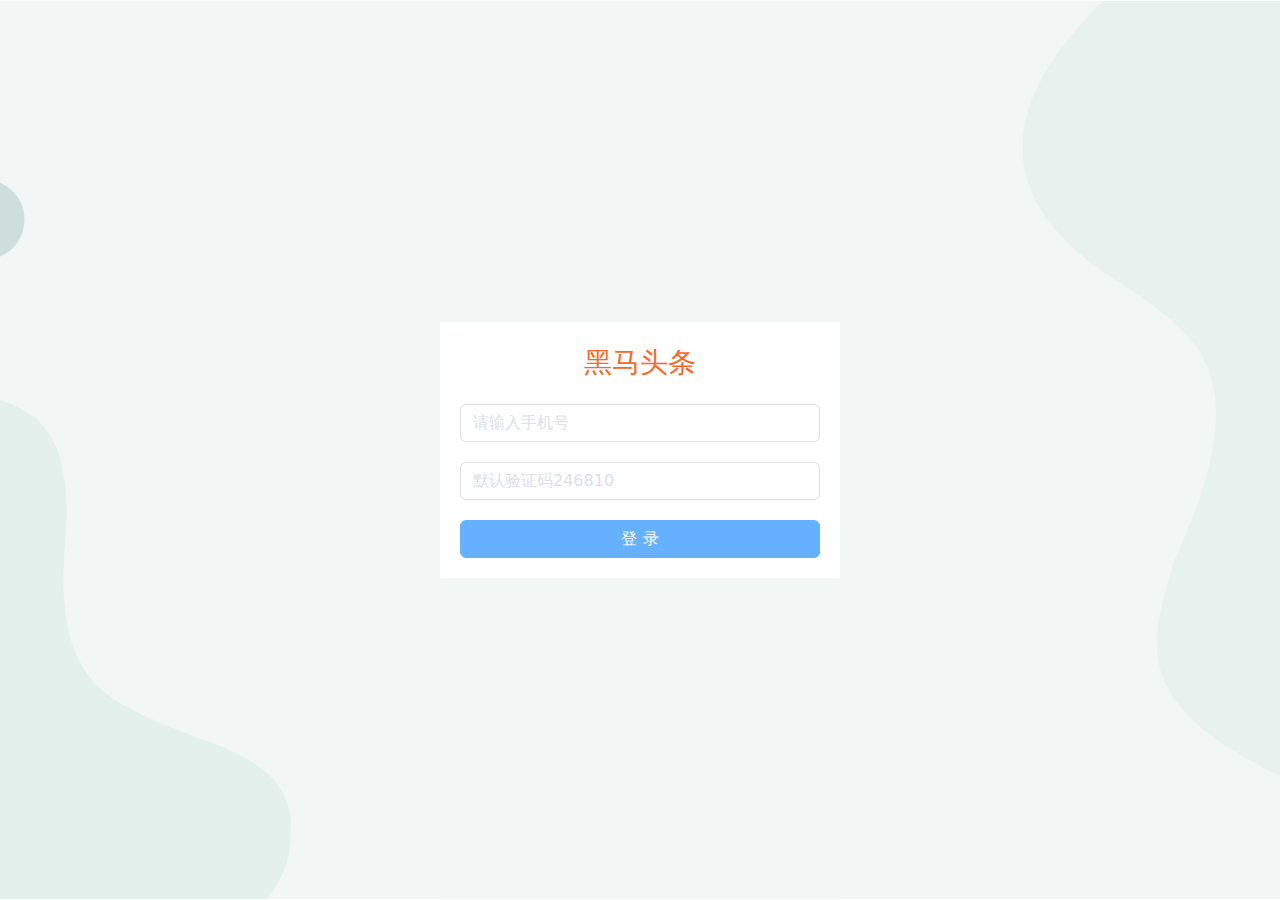
<file: page/content/index.html>
<!DOCTYPE html>
<html lang="en">

<head>
  <meta charset="UTF-8">
  <meta http-equiv="X-UA-Compatible" content="IE=edge">
  <meta name="viewport" content="width=device-width, initial-scale=1.0">
  <link rel="stylesheet" href="https://cdn.bootcdn.net/ajax/libs/twitter-bootstrap/5.2.3/css/bootstrap.min.css">
  <link rel="stylesheet"
    href="https://at.alicdn.com/t/c/font_4001111_4jrdiaeyvuy.css?spm=a313x.7781069.1998910419.52&file=font_4001111_4jrdiaeyvuy.css">
  <link rel="stylesheet" href="https://cdn.bootcdn.net/ajax/libs/bootstrap-icons/1.10.3/font/bootstrap-icons.min.css">
  <link rel="stylesheet" href="./index.css">
  <title>content-分支下改动一次</title>
</head>

<body>
  <div class="wrap">
    <!-- 侧边栏 -->
    <div class="aside">
      <h2>黑马头条</h2>
      <ul class="nav">
        <li>
          <a href="./index.html" class="active">
            <span class="iconfont icon-16"></span>
            <span>内容管理</span>
          </a>
        </li>
        <li>
          <a href="../publish/index.html">
            <span class="iconfont icon-fabu"></span>
            <span>发布文章</span>
          </a>
        </li>
      </ul>
    </div>
    <!-- 右侧区域 -->
    <div class="main">
      <!-- 顶部导航 -->
      <div class="top-nav">
        <div class="nav-item">
          <span class="nick-name">昵称</span>
          <span class="quit">退出</span>
        </div>
      </div>
      <!-- 内容区域 -->
      <div class="content">
        <!-- 筛选 -->
        <div class="card">
          <div class="title">
            <span>内容管理</span>
          </div>
          <div class="body">
            <form class="sel-form">
              <div>
                <label class="form-label">状态:</label>
                <div class="form-check">
                  <input class="form-check-input" type="radio" name="status" value="" id="all" checked>
                  <label class="form-check-label" for="all">
                    全部
                  </label>
                </div>
                <div class="form-check">
                  <input class="form-check-input" type="radio" name="status" value="1" id="audit">
                  <label class="form-check-label" for="audit">
                    待审核
                  </label>
                </div>
                <div class="form-check">
                  <input class="form-check-input" type="radio" name="status" value="2" id="approved">
                  <label class="form-check-label" for="approved">
                    审核通过
                  </label>
                </div>
              </div>
              <div>
                <label class="form-label">频道:</label>
                <select class="form-select" name="channel_id">
                  <option selected>请选择文章频道</option>
                  <option value="1">频道1</option>
                  <option value="2">频道2</option>
                  <option value="3">频道3</option>
                </select>
              </div>
              <div>
                <button type="button" class="btn btn-primary sel-btn">筛选</button>
              </div>
            </form>
          </div>
        </div>
        <!-- 内容列表 -->
        <div class="card">
          <table class="table table-striped table-hover">
            <thead>
              <tr>
                <th>封面</th>
                <th>标题</th>
                <th>状态</th>
                <th>发布时间</th>
                <th>阅读数</th>
                <th>评论数</th>
                <th>点赞数</th>
                <th>操作</th>
              </tr>
            </thead>
            <tbody class="align-middle art-list">
              <tr>
                <td>
                  <img
                    src="https://img2.baidu.com/it/u=2640406343,1419332367&fm=253&fmt=auto&app=138&f=JPEG?w=708&h=500"
                    alt="">
                </td>
                <td>文章标题</td>
                <td>
                  <span class="badge text-bg-success">审核通过</span>
                  <span class="badge text-bg-primary">待审核</span>
                </td>
                <td>
                  <span>2023-04-27 10:59:34</span>
                </td>
                <td>
                  <span>0</span>
                </td>
                <td>
                  <span>0</span>
                </td>
                <td>
                  <span>0</span>
                </td>
                <td>
                  <i class="bi bi-pencil-square edit"></i>
                  <i class="bi bi-trash3 del"></i>
                </td>
              </tr>
            </tbody>
          </table>
          <!-- 分页 -->
          <nav>
            <ul class="pagination">
              <li class="page-item last">
                <a class="page-link" href="javascript:;">
                  <span>&laquo;</span>
                </a>
              </li>
              <li class="page-item page-now">
                第1页
              </li>
              <li class="page-item next">
                <a class="page-link" href="javascript:;">
                  <span>&raquo;</span>
                </a>
              </li>
              <li>
                <span class="total-count page-now">共0条</span>
              </li>
            </ul>
          </nav>
        </div>
      </div>
    </div>
  </div>
  <script src="https://cdn.bootcdn.net/ajax/libs/axios/1.3.4/axios.min.js"></script>
  <script src="https://cdn.bootcdn.net/ajax/libs/twitter-bootstrap/5.2.3/js/bootstrap.min.js"></script>
  <script src="../../lib/form-serialize.js"></script>
  <script src="../../utils/request.js"></script>
  <script src="../../utils/auth.js"></script>
  <script src="./index.js"></script>
</body>

</html>
</file>
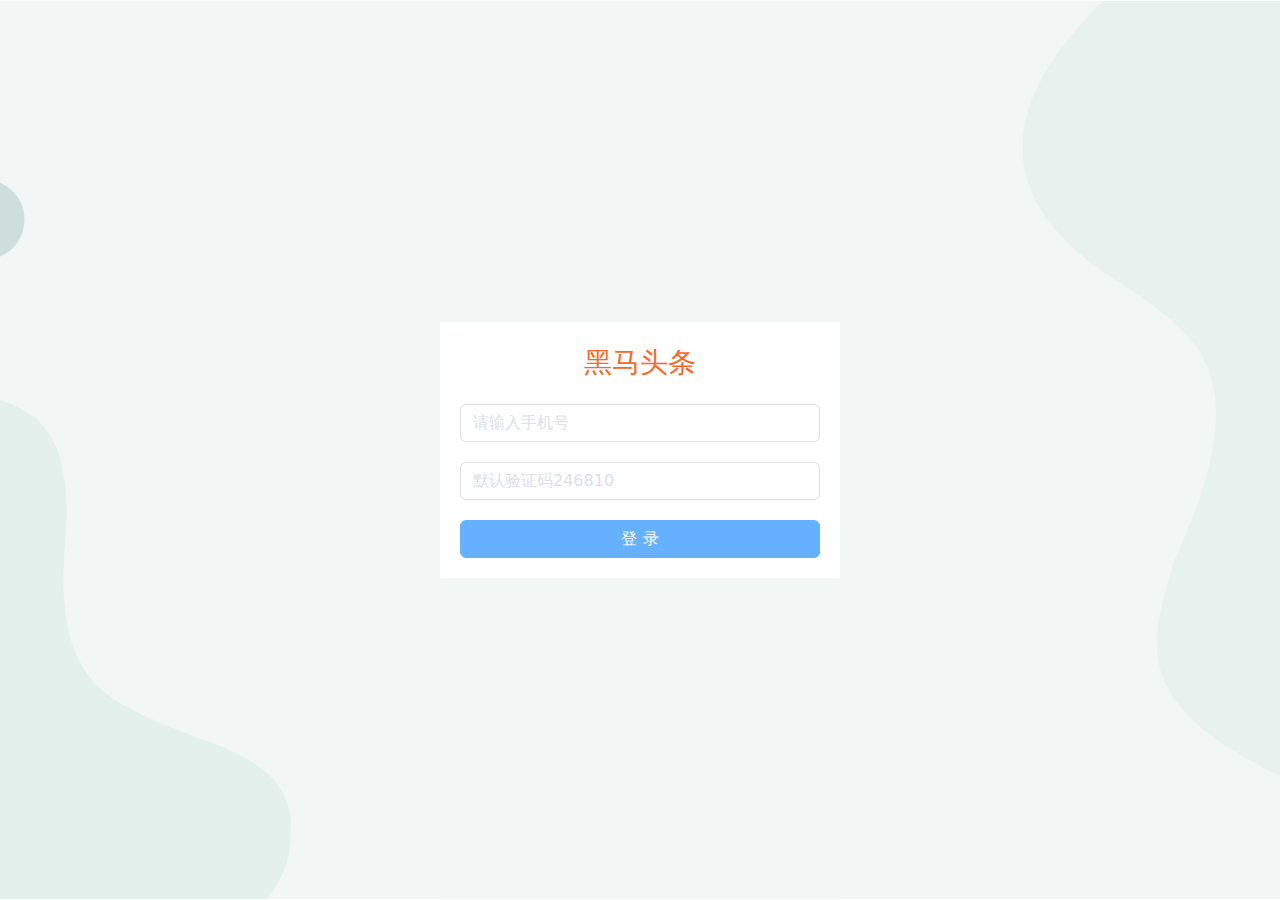
<file: page/login/index.html>
<!DOCTYPE html>
<html lang="en">

<head>
  <meta charset="UTF-8">
  <meta http-equiv="X-UA-Compatible" content="IE=edge">
  <meta name="viewport" content="width=device-width, initial-scale=1.0">
  <link rel="stylesheet" href="https://cdn.bootcdn.net/ajax/libs/twitter-bootstrap/5.2.3/css/bootstrap.min.css">
  <link rel="stylesheet" href="./index.css">
  <title>小传修改了登录-标题呀</title>
</head>

<body>
  <!-- 警告框 -->
  <div class="alert info-box">
    操作结果
  </div>
  <!-- 登录页面 -->
  <div class="login-wrap">
    <div class="title">黑马头条</div>
    <div>
      <form class="login-form">
        <div class="item">
          <input type="text" class="form-control" name="mobile" placeholder="请输入手机号" >
        </div>
        <div class="item">
          <input type="text" class="form-control" name="code" placeholder="默认验证码246810">
        </div>
        <div class="item">
          <button type="button" class="btn btn-primary btn">登 录</button>
        </div>
      </form>
    </div>
  </div>
  <script src="https://cdn.bootcdn.net/ajax/libs/axios/1.3.4/axios.min.js"></script>
  <script src="https://cdn.bootcdn.net/ajax/libs/twitter-bootstrap/5.2.3/js/bootstrap.min.js"></script>
  <script src="../../lib/form-serialize.js"></script>
  <script src="../../utils/request.js"></script>
  <script src="../../utils/alert.js"></script>
  <script src="./index.js"></script>
</body>

</html>
</file>
<file: page/content/index.css>
html, body{
  height: 100%;
}
.wrap{
  min-height: 100%;
  display: flex;
}

/* 侧边栏 */
.aside {
  width: 200px;
  background-color: #023;
  padding-top: 40px;
}
.aside h2 {
  text-align: center;
  color: #fc6627;
}

/* 侧边栏导航 */
.nav{
  padding-left: 20px;
}
.nav li {
  width: 100%;
  height: 60px;
  line-height: 60px;
  color: white;
  cursor: pointer;
  list-style: none;
}
.nav li a{
  color: white;
  text-decoration: none;
}
.nav li a.active{
  color: #409eff !important;
}

/* 内容区域 */
.main{
  height: 100%;
  flex: 1;
}
.top-nav{
  height: 60px;
  border-bottom: 1px solid #ddd;
  display: flex;
  justify-content: flex-end;
  align-items: center;
  padding-right: 40px;
}
.nav-item span{
  cursor: pointer;
}
.nav-item span:last-of-type{
  margin-left: 20px;
}

/* 卡片容器布局 */
.content{
  padding: 30px;
}
.card{
  box-shadow: 0 2px 12px 0 rgb(0 0 0 / 10%);
  border: 1px solid #ebeef5;
  padding: 20px;
}
.card:nth-child(n + 2){
  margin-top: 30px;
}
.card .title{
  height: 50px;
  display: flex;
  align-items: center;
  border-bottom: 1px solid #ebeef5;
  
}

/* 表单部分 */
.form-check, .form-select{
  display: inline-block;
  margin-left: 10px;
}
.form-select{
  width: auto;
}
.body form>div {
  margin-top: 20px;
}

/* 表格列表部分 */
.table img {
  width: 100px;
  height: 100px;
}
.table .bi{
  cursor: pointer;
}

/* 分页 */
.page-now{
  line-height: 40px;
  padding: 0 20px;
}
</file>
<file: page/login/index.css>
html,
body {
  height: 100%;
  background: url('./assets/login-bg.png') no-repeat center/cover;
  display: flex;
  align-items: center;
  justify-content: center;
  
}
/* 提示框 */
.alert{
  width: 400px;
  position: fixed;
  top: 50px;
  left: 50%;
  transform: translateX(-50%);
  display: none;
}
.show{
  display: block !important;
}

/* 登录 */
.login-wrap {
  width: 400px;
  padding: 20px;
  background-color: #fff;
}
.login-wrap .title{
  font-size: 28px;
  text-align: center;
  color: #fc6627;
}
.login-wrap .login-form {
  margin-top: 20px;
}
input::-webkit-input-placeholder{
  color:#dcdfe6 !important;
}
.login-form .btn{
  width: 100%;
  background-color: #66b1ff;
  border: 1px solid #66b1ff;
}
.login-form .item:nth-child(n + 1) {
  margin-top: 20px;
}
</file>
